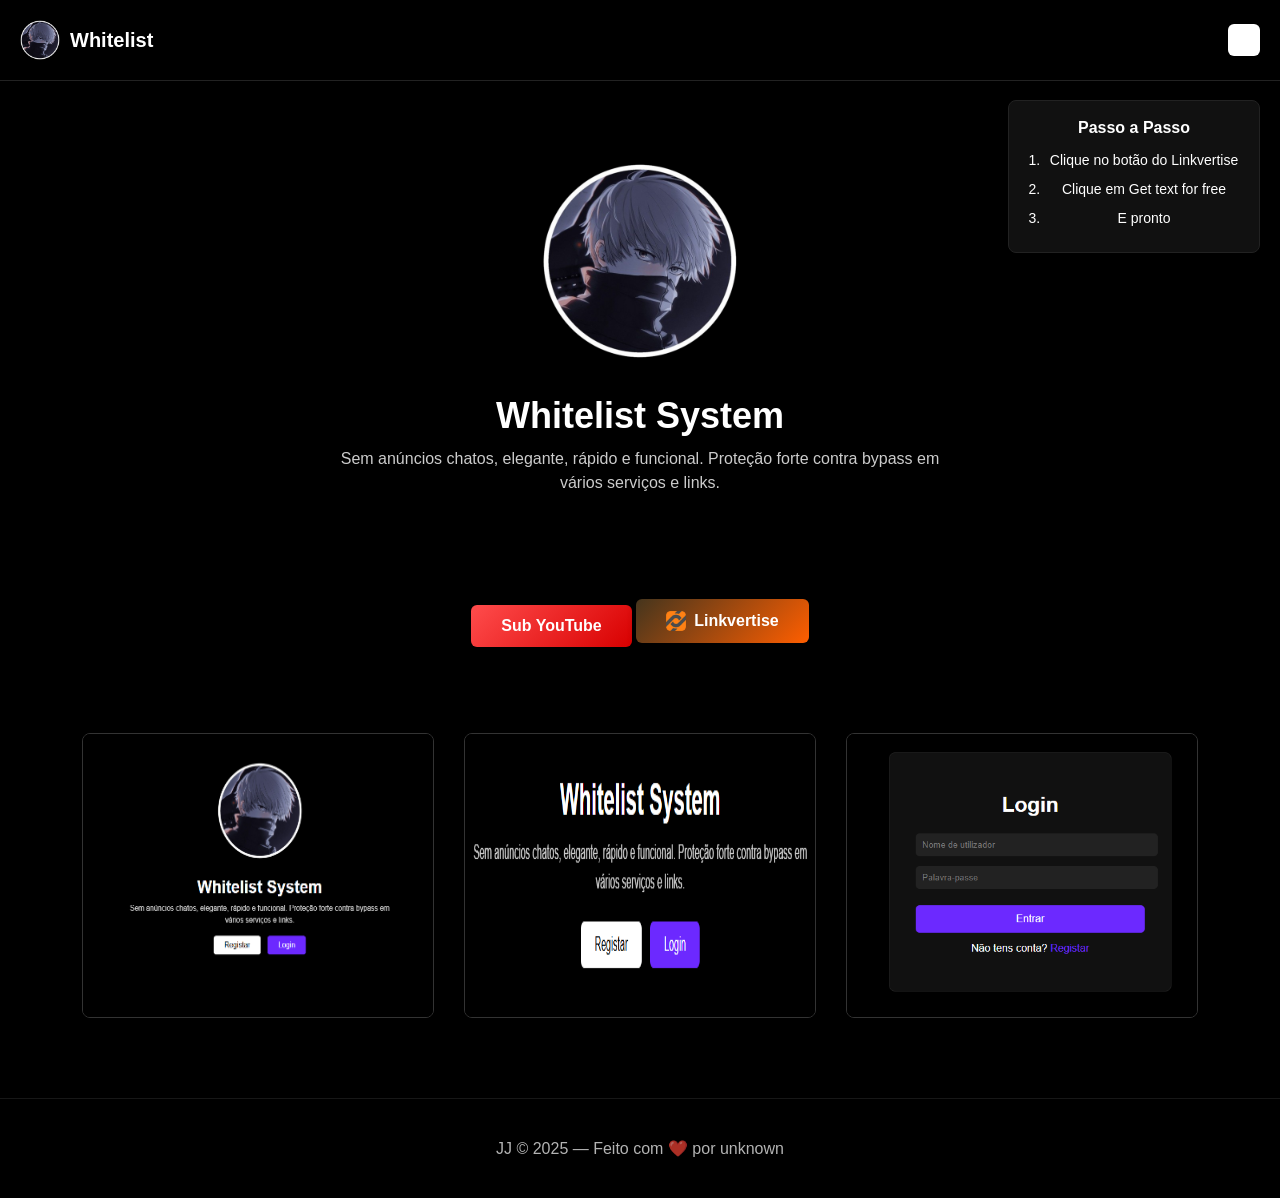
<file: index.html>
<!DOCTYPE html>
<html lang="pt-PT">
<head>
  <meta charset="UTF-8" />
  <meta name="viewport" content="width=device-width, initial-scale=1.0" />
  <title>JJ Whitelist System</title>

  <style>
    /* Impedir seleção de texto */
    * {
      user-select: none;
      -webkit-user-select: none;
      -ms-user-select: none;
      -moz-user-select: none;
    }

    /* Impedir arrastar imagens */
    img {
      -webkit-user-drag: none;
      user-drag: none;
      pointer-events: none;
    }

    body {
      margin: 0;
      font-family: Arial, sans-serif;
      background: #000;
      color: #fff;
      text-align: center;
    }

    header {
      padding: 20px;
      display: flex;
      justify-content: space-between;
      align-items: center;
      border-bottom: 1px solid #222;
    }

    .logo {
      display: flex;
      align-items: center;
      gap: 10px;
      font-size: 20px;
      font-weight: bold;
    }

    .logo img {
      width: 40px;
      height: 40px;
      border-radius: 50%;
    }

    .profile-btn {
      width: 32px;
      height: 32px;
      background: #ffffff;
      border-radius: 6px;
    }

    .hero {
      padding: 80px 20px;
    }

    .hero img {
      width: 200px;
      margin-bottom: 20px;
    }

    .hero h1 {
      font-size: 36px;
      margin: 10px 0;
    }

    .hero p {
      max-width: 600px;
      margin: 10px auto;
      line-height: 1.5;
      opacity: 0.8;
    }

    section {
      padding: 80px 20px;
    }

    .screenshots {
      display: flex;
      justify-content: center;
      gap: 30px;
      flex-wrap: wrap;
    }

    .screenshots img {
      width: 350px;
      border: 1px solid #333;
      border-radius: 8px;
    }

    footer {
      padding: 40px;
      border-top: 1px solid #222;
      opacity: 0.7;
    }
    /* Círculo ao clicar */
.click-circle {
  position: absolute;
  width: 20px;
  height: 20px;
  border: 2px solid #6c29ff;
  border-radius: 50%;
  pointer-events: none;
  transform: translate(-50%, -50%) scale(0);
  animation: clickAnim 0.6s ease-out forwards;
}

@keyframes clickAnim {
  0% { transform: translate(-50%, -50%) scale(0); opacity: 0.7; }
  50% { transform: translate(-50%, -50%) scale(2); opacity: 0.5; }
  100% { transform: translate(-50%, -50%) scale(3); opacity: 0; }
}

.yt-btn {
  display: inline-block;
  padding: 12px 30px;
  background: linear-gradient(135deg, #ff4c4c, #d80000); /* gradient vermelho */
  color: #fff;
  font-weight: bold;
  text-decoration: none;
  border-radius: 6px;
  box-shadow: 0 4px 8px rgba(0,0,0,0.3);
  transition: transform 0.2s, opacity 0.2s, box-shadow 0.2s;
  margin-top: 20px;
}

.yt-btn:hover {
  opacity: 0.9;
  transform: scale(1.05);
  box-shadow: 0 6px 12px rgba(0,0,0,0.4);
}


.side-menu {
  position: fixed;
  right: 20px;
  top: 100px;
  width: 220px;
  background: #111;
  border: 1px solid #222;
  border-radius: 8px;
  padding: 15px;
  color: #fff;
  font-size: 14px;
  line-height: 1.5;
  z-index: 1000;
  box-shadow: 0 0 10px rgba(0,0,0,0.5);
}

.side-menu h3 {
  margin-top: 0;
  margin-bottom: 10px;
  font-size: 16px;
  text-align: center;
}

.side-menu ol {
  padding-left: 20px;
  margin: 0;
}

.side-menu li {
  margin-bottom: 8px;
}

.orange-btn {
  display: inline-flex;       /* permite alinhar texto e imagem */
  align-items: center;        /* alinha verticalmente */
  justify-content: center;    /* centraliza horizontalmente */
  gap: 8px;                   /* espaço entre imagem e texto */
  padding: 12px 30px;
  background: linear-gradient(135deg, #45351d, #ff5e00);
  color: #fff;
  font-weight: bold;
  text-decoration: none;
  border-radius: 6px;
  box-shadow: 0 4px 8px rgba(0, 0, 0, 0.3);
  transition: transform 0.2s, opacity 0.2s, box-shadow 0.2s;
  margin-bottom: 10px;
}

.orange-btn img.btn-icon {
  width: 20px;          /* tamanho da imagem dentro do botão */
  height: 20px;
  object-fit: contain;   /* mantém proporção da imagem */
}

.orange-btn:hover {
  opacity: 0.9;
  transform: scale(1.05);
  box-shadow: 0 6px 12px rgba(0,0,0,0.4);
}





  </style>

  <script>
    // Impedir clicar com botão direito (copiar, inspecionar, etc.)
    document.addEventListener("contextmenu", function (e) {
      e.preventDefault();
    });

    // Impedir copiar texto via teclado
    document.addEventListener("copy", (e) => e.preventDefault());
    document.addEventListener("cut", (e) => e.preventDefault());
    document.addEventListener("paste", (e) => e.preventDefault());
  </script>

</head>
<body>

<header>
  <div class="logo">
    <img src="img/fotoperfil.png" alt="Logo">
    Whitelist
  </div>

  <div class="profile-btn"></div>
</header>
<div class="side-menu">
  <h3>Passo a Passo</h3>
  <ol>
    <li>Clique no botão do Linkvertise</li>
    <li>Clique em Get text for free</li>
    <li>E pronto</li>
  </ol>
</div>




<div class="hero">
  <img src="img/fotoperfil.png" alt="Ilustração do site">
  <h1>Whitelist System</h1>
  <p>Sem anúncios chatos, elegante, rápido e funcional. Proteção forte contra bypass em vários serviços e links.</p>
</div>
<a href="https://www.youtube.com/@ValtirW" target="_blank" class="yt-btn">Sub YouTube</a>
<a href="https://linkvertise.com/1455755/v6L6MvExr6O4" target="_blank" class="orange-btn">
  <img src="img/iconlink.png" alt="Ícone" class="btn-icon">
  Linkvertise
</a>


<section>
 
  <div class="screenshots">
    <img src="img/screenshot1.png" alt="Screenshot 1">
    <img src="img/sc.png" alt="Screenshot 2">
    <img src="img/loginimg.png" alt="Screenshot 3">
  </div>
</section>

<footer>
  JJ © 2025 — Feito com ❤️ por unknown
</footer>
<script>
document.addEventListener("click", function(e) {
  const circle = document.createElement("div");
  circle.classList.add("click-circle");
  circle.style.left = e.pageX + "px";
  circle.style.top = e.pageY + "px";

  document.body.appendChild(circle);

  // Remove o círculo depois da animação
  circle.addEventListener("animationend", () => circle.remove());
});
</script>


</body>
</html>
</file>
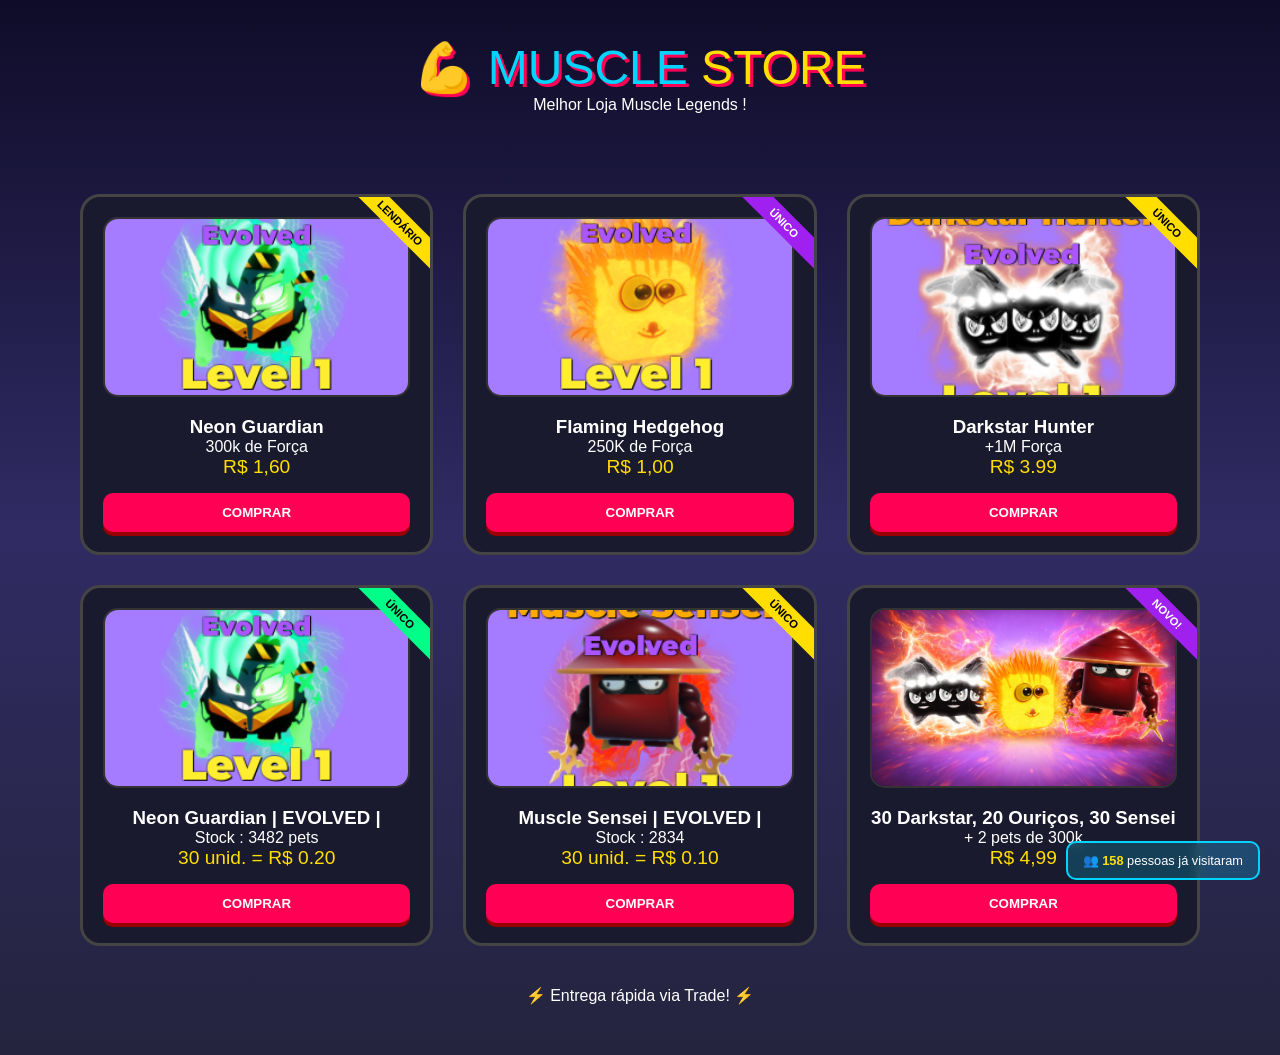
<file: Muscle Lgends Sells/index.html>
<!DOCTYPE html>
<html lang="pt-br">
<head>
    <meta charset="UTF-8">
    <meta name="viewport" content="width=device-width, initial-scale=1.0">
    <title>Muscle Store - Pets Lendários</title>
    <link rel="stylesheet" href="style.css">
</head>
<body>
    <div id="visitor-counter">
        👥 <span id="count">0</span> pessoas já visitaram
    </div>

    <header>
        <div class="logo">💪 MUSCLE <span>STORE</span></div>
        <p>Melhor Loja Muscle Legends !</p>
    </header>

    <section class="shop-container">
        <div class="pet-card">
            <div class="rarity lendario">LENDÁRIO</div>
            <img src="neon.png" alt="Pet">
            <h3>Neon Guardian</h3>
            <p class="stats">300k de Força</p>
            <div class="price">R$ 1,60</div>
            <button class="buy-btn" onclick="comprar('Neon Guardian')">COMPRAR</button>
        </div>

        <div class="pet-card">
            <div class="rarity epico">ÚNICO</div>
            <img src="ouriço.png" alt="Pet">
            <h3>Flaming Hedgehog</h3>
            <p class="stats">250K de Força</p>
            <div class="price">R$ 1,00</div>
            <button class="buy-btn" onclick="comprar('Flaming Hedgehog')">COMPRAR</button>
        </div>

        <div class="pet-card">
            <div class="rarity lendario">ÚNICO</div>
            <img src="Dark Star.png" alt="Pet">
            <h3>Darkstar Hunter</h3>
            <p class="stats">+1M Força</p>
            <div class="price">R$ 3.99</div>
            <button class="buy-btn" onclick="comprar('Darkstar Hunter')">COMPRAR</button>
        </div>

        <div class="pet-card">
            <div class="rarity raro">ÚNICO</div>
            <img src="neon.png" alt="Pet">
            <h3>Neon Guardian | EVOLVED |</h3>
            <p class="stats">Stock : 3482 pets</p>
            <div class="price">30 unid. = R$ 0.20</div>
            <button class="buy-btn" onclick="comprar('Neon Guardian Evolved')">COMPRAR</button>
        </div>

        <div class="pet-card">
            <div class="rarity lendario">ÚNICO</div>
            <img src="sensei.png" alt="Pet">
            <h3>Muscle Sensei | EVOLVED |</h3>
            <p class="stats">Stock : 2834</p>
            <div class="price">30 unid. = R$ 0.10</div>
            <button class="buy-btn" onclick="comprar('Muscle Sensei Evolved')">COMPRAR</button>
        </div>

        <div class="pet-card">
            <div class="rarity epico">NOVO!</div>
            <img src="promoção.png" alt="Pet">
            <h3>30 Darkstar, 20 Ouriços, 30 Sensei</h3>
            <p class="stats">+ 2 pets de 300k</p>
            <div class="price">R$ 4,99</div>
            <button class="buy-btn" onclick="comprar('Sky Pegasus')">COMPRAR</button>
        </div>
    </section>

    <footer>
        <p>⚡ Entrega rápida via Trade! ⚡</p>
    </footer>

    <div id="modal-compra" class="modal">
        <div class="modal-content">
            <span class="close" onclick="fecharModal()">&times;</span>
            <h2>🎮 Quase lá!</h2>
            <p>Para concluir sua compra, entre no nosso servidor:</p>
            
            <div class="passo">
                <strong>Link do Discord:</strong>
                <div class="copy-box">
                    <span id="discord-link">https://discord.gg/kZsyRgtw</span>
                    <button onclick="copiarLink()">COPIAR</button>
                </div>
            </div>

            <div class="passo">
                <p class="legenda">⚠️ Entre em contacto com o dono e envie este código para ter desconto:</p>
                <div class="cupom">023DJ</div>
            </div>

            <a href="https://discord.gg/kZsyRgtw" target="_blank" class="btn-discord">ENTRAR NO DISCORD AGORA</a>
        </div>
    </div>

    <script>
        // Função para abrir o modal
        function comprar(nomePet) {
            console.log("Interesse no item: " + nomePet);
            document.getElementById('modal-compra').style.display = "block";
        }

        // Função para fechar o modal
        function fecharModal() {
            document.getElementById('modal-compra').style.display = "none";
        }

        // Copiar link do Discord
        function copiarLink() {
            const link = document.getElementById('discord-link').innerText;
            navigator.clipboard.writeText(link).then(() => {
                alert("Link do Discord copiado! Basta colar no seu navegador.");
            });
        }

        // Fechar modal ao clicar fora dele
        window.onclick = function(event) {
            const modal = document.getElementById('modal-compra');
            if (event.target == modal) modal.style.display = "none";
        }

        // Sistema de Visitas Global (CountAPI alternativa)
        async function loadCounter() {
            const counterText = document.getElementById('count');
            // Usando o localStorage como base de segurança + simulação de entrada
            let visitas = localStorage.getItem('visitas_totais') || 157;
            visitas = parseInt(visitas) + 1;
            localStorage.setItem('visitas_totais', visitas);
            counterText.innerText = visitas;
        }
        loadCounter();
    </script>
</body>
</html>
</file>
<file: Muscle Lgends Sells/style.css>
* {
    margin: 0;
    padding: 0;
    box-sizing: border-box;
    font-family: 'Arial Black', sans-serif;
}

body {
    background: linear-gradient(to bottom, #0f0c29, #302b63, #24243e);
    color: white;
    text-align: center;
    padding-bottom: 50px;
    min-height: 100vh;
}

/* Contador */
#visitor-counter {
    position: fixed;
    bottom: 20px;
    right: 20px;
    background: rgba(0, 212, 255, 0.2);
    border: 2px solid #00d4ff;
    padding: 10px 15px;
    border-radius: 10px;
    backdrop-filter: blur(5px);
    font-size: 0.8rem;
    z-index: 100;
}

#count { color: #ffde00; font-weight: bold; }

header { padding: 40px 20px; }
.logo { font-size: 3rem; color: #00d4ff; text-shadow: 3px 3px #ff0055; }
.logo span { color: #ffde00; }

.shop-container {
    display: grid;
    grid-template-columns: repeat(auto-fit, minmax(280px, 1fr));
    gap: 30px;
    padding: 40px;
    max-width: 1200px;
    margin: 0 auto;
}

.pet-card {
    background: #1a1a2e;
    border: 3px solid #444;
    border-radius: 20px;
    padding: 20px;
    transition: 0.3s;
    position: relative;
    overflow: hidden;
}

.pet-card:hover {
    transform: translateY(-10px);
    border-color: #00d4ff;
    box-shadow: 0 0 20px rgba(0, 212, 255, 0.5);
}

.rarity {
    position: absolute;
    top: 15px;
    right: -30px;
    transform: rotate(45deg);
    width: 120px;
    font-size: 0.7rem;
    font-weight: bold;
    padding: 5px;
}

.lendario { background: #ffde00; color: #000; }
.epico { background: #a020f0; color: #fff; }
.raro { background: #00ff88; color: #000; }

.pet-card img {
    width: 100%;
    height: 180px;
    object-fit: cover;
    border-radius: 15px;
    margin-bottom: 15px;
    border: 2px solid #333;
}

.price { font-size: 1.2rem; color: #ffde00; margin-bottom: 15px; }

.buy-btn {
    width: 100%;
    background: #ff0055;
    color: white;
    border: none;
    padding: 12px;
    font-weight: bold;
    border-radius: 10px;
    cursor: pointer;
    box-shadow: 0 4px #900;
}

.buy-btn:active {
    box-shadow: 0 0 #900;
    transform: translateY(4px);
}

/* Modal Estilos */
.modal {
    display: none;
    position: fixed;
    z-index: 1000;
    left: 0; top: 0;
    width: 100%; height: 100%;
    background-color: rgba(0,0,0,0.85);
    backdrop-filter: blur(10px);
}

.modal-content {
    background: #1a1a2e;
    margin: 10% auto;
    padding: 30px;
    border: 2px solid #00d4ff;
    border-radius: 20px;
    width: 90%;
    max-width: 450px;
    color: white;
    position: relative;
}

.close {
    position: absolute;
    right: 20px; top: 10px;
    font-size: 28px;
    cursor: pointer;
    color: #ff0055;
}

.copy-box {
    display: flex;
    background: #0f0c29;
    padding: 10px;
    border-radius: 10px;
    margin: 10px 0;
    border: 1px solid #333;
    justify-content: space-between;
    align-items: center;
    font-family: monospace;
}

.copy-box button {
    background: #00d4ff;
    border: none;
    padding: 5px 10px;
    border-radius: 5px;
    cursor: pointer;
    font-weight: bold;
}

.cupom {
    background: #ffde00;
    color: #000;
    padding: 10px;
    border-radius: 8px;
    font-size: 1.5rem;
    display: inline-block;
    margin: 10px 0;
    border: 2px dashed #000;
}

.btn-discord {
    display: block;
    text-decoration: none;
    background: #5865F2;
    color: white;
    padding: 15px;
    border-radius: 10px;
    font-weight: bold;
    margin-top: 20px;
}

.legenda { font-size: 0.85rem; color: #bbb; }
</file>
